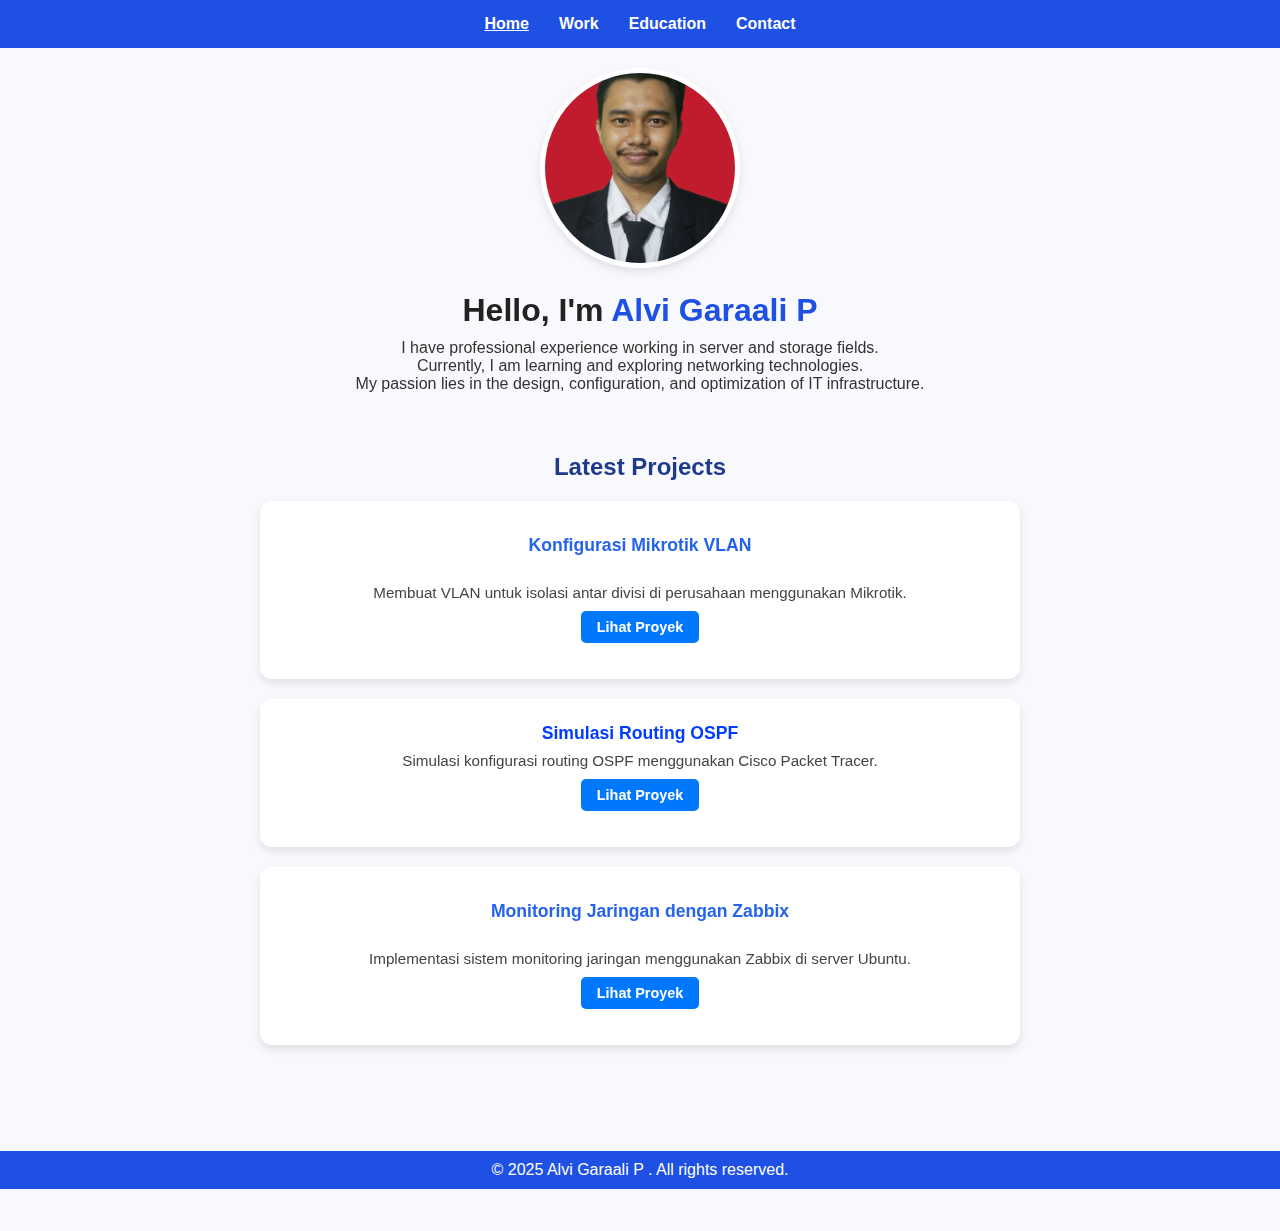
<file: index.html>
<!DOCTYPE html>
<html lang="en">
<head>
  <meta charset="UTF-8" />
  <meta name="viewport" content="width=device-width, initial-scale=1" />
  <title>Portfolio - Home</title>
  <link rel="stylesheet" href="style.css" />
  <link href="https://unpkg.com/aos@2.3.1/dist/aos.css" rel="stylesheet" />
</head>
<body>
  <header>
    <nav> <!-- index bar nav -->
      <ul class="nav-list">
        <li><a href="index.html" class="active">Home</a></li>
        <li><a href="work.html">Work</a></li>
        <li><a href="education.html">Education</a></li>
        <li><a href="contact.html">Contact</a></li>
      </ul>
    </nav>
  </header>

  <main class="container">
    <!-- Foto Profil -->
    <div class="profile-photo-container" data-aos="zoom-in">
      <img src="img/foto-profil.png" alt="Your Photo" class="profile-photo" />
    </div>

    <!-- Intro -->
    <section class="intro-text" data-aos="fade-up">
      <h1>Hello, I'm <span class="highlight">Alvi Garaali P</span></h1>
      <p>I have professional experience working in server and storage fields.</p>
      <p>Currently, I am learning and exploring networking technologies.</p>
      <p>My passion lies in the design, configuration, and optimization of IT infrastructure.</p>
    </section>

    <!-- Project Section -->
    <section class="projects-section" data-aos="fade-up">
    <!-- Project card h2 -->  
      <h2>Latest Projects</h2>
      <!-- Project card h3 -->
      <div class="project-card">
        <h3><a href="#">Konfigurasi Mikrotik VLAN</a></h3>
        <p>Membuat VLAN untuk isolasi antar divisi di perusahaan menggunakan Mikrotik.</p>
        <a href="detail.html?id=vlan" class="btn">Lihat Proyek</a>
      </div>
      <!-- Project card h4 -->
      <div class="project-card">
        <h3> Simulasi Routing OSPF </a></h3>
        <p>Simulasi konfigurasi routing OSPF menggunakan Cisco Packet Tracer.</p>
        <a href="detail.html?id=project.id" class="btn">Lihat Proyek</a>
      </div>
      <div class="project-card">
        <h3><a href="#">Monitoring Jaringan dengan Zabbix</a></h3>
        <p>Implementasi sistem monitoring jaringan menggunakan Zabbix di server Ubuntu.</p>
        <a href="detail.html?id=project.id" class="btn">Lihat Proyek</a>
      </div>
    </section>
    <!-- Contact Link -->
    <section class="contact-link" data-aos="fade-up">
      <h2>Contact Me</h2>
      <p>Silakan menuju halaman <a href="contact.html">Contact</a> untuk informasi lebih lanjut.</p>
    </section>
  </main>
  <footer>
    <p>© 2025 Alvi Garaali P . All rights reserved.</p>
  </footer>
  <script src="https://unpkg.com/aos@2.3.1/dist/aos.js"></script>
  <script>AOS.init();</script>
</body>
</html>
</file>
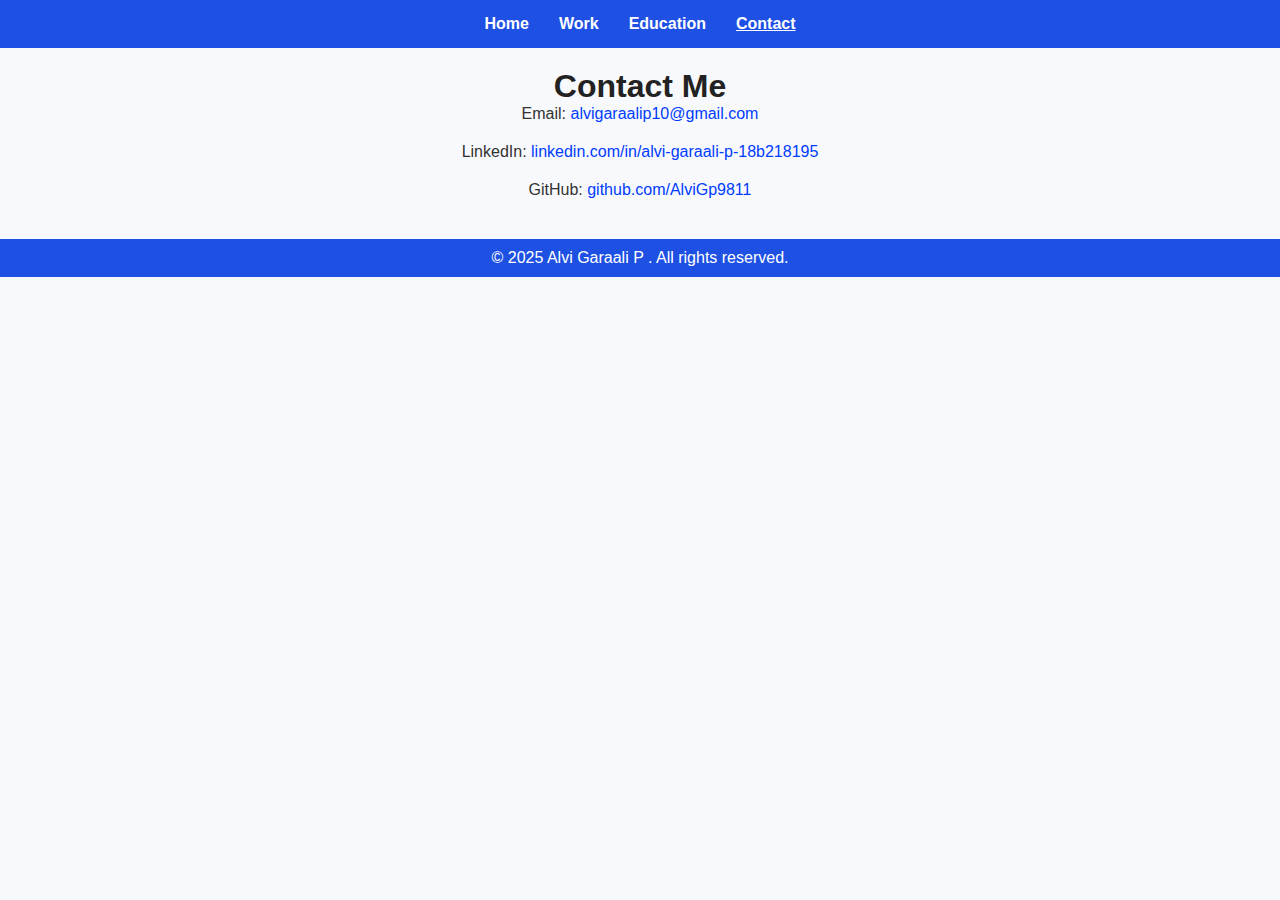
<file: contact.html>
<!DOCTYPE html>
<html lang="en">
<head>
  <meta charset="UTF-8" />
  <meta name="viewport" content="width=device-width, initial-scale=1" />
  <title>Portfolio - Contact</title>
  <link rel="stylesheet" href="style.css" />
</head>
<body>
  <header>
    <nav>
      <ul class="nav-list">
        <li><a href="index.html">Home</a></li>
        <li><a href="work.html">Work</a></li>
        <li><a href="education.html">Education</a></li>
        <li><a href="contact.html" class="active">Contact</a></li>
      </ul>
    </nav>
  </header>

  <main class="container">
    <h1>Contact Me</h1>
    <p>Email: <a href="alvigaraalip10@gmail.com" target="_blank">alvigaraalip10@gmail.com</a></p>
    <p>LinkedIn: <a href="https://linkedin.com/in/alvi-garaali-p-18b218195" target="_blank">linkedin.com/in/alvi-garaali-p-18b218195</a></p>
    <p>GitHub: <a href="https://github.com/AlviGp9811" target="_blank">github.com/AlviGp9811</a></p>
  </main>

  <footer>
    <p>© 2025 Alvi Garaali P . All rights reserved.</p>
  </footer>
</body>
</html>
</file>
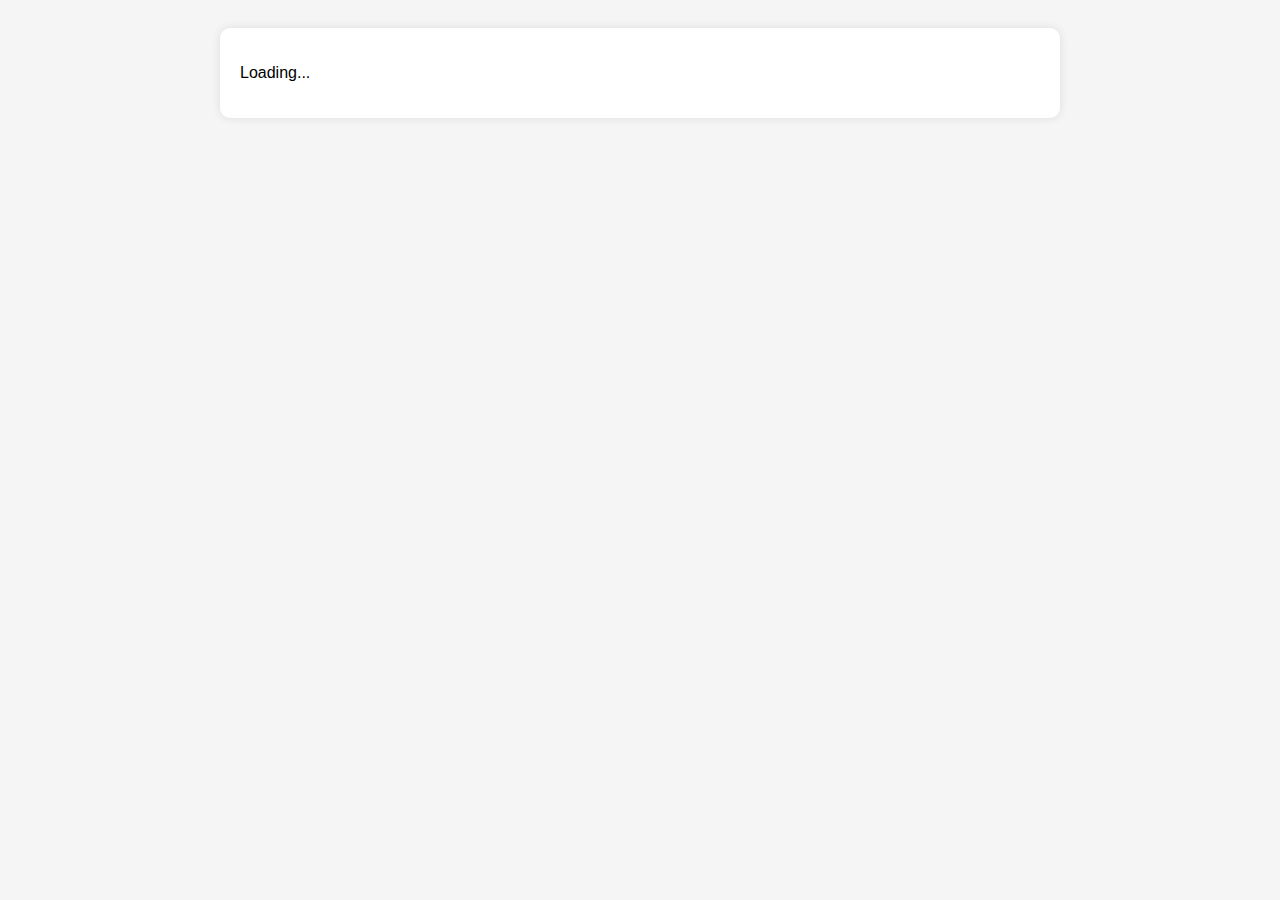
<file: detail.html>
<!DOCTYPE html>
<html lang="en">
<head>
  <meta charset="UTF-8" />
  <meta name="viewport" content="width=device-width, initial-scale=1.0"/>
  <title>Detail Proyek</title>
  <style>
    body { font-family: Arial, sans-serif; padding: 20px; background: #f5f5f5; }
    .container { max-width: 800px; margin: auto; background: white; padding: 20px; border-radius: 10px; box-shadow: 0 0 10px rgba(0,0,0,0.1); }
    .project-image { width: 100%; max-height: 400px; object-fit: cover; border-radius: 10px; margin-bottom: 20px; }
    .not-found { color: red; text-align: center; }
  </style>
</head>
<body>
  <div class="container" id="project-container">
    <p>Loading...</p>
  </div>

  <script>
    async function loadProject() {
      const params = new URLSearchParams(window.location.search);
      const projectId = params.get("id");

      const response = await fetch("projects-id.json");
      const projects = await response.json();

      const project = projects.find(p => p.id === projectId);
      const container = document.getElementById("project-container");

      if (!project) {
        container.innerHTML = "<p class='not-found'>Proyek tidak ditemukan.</p>";
        return;
      }

      container.innerHTML = `
        <h2>${project.title}</h2>
        <img src="${project.image}" class="project-image" alt="${project.title}" />
        <p>${project.description}</p>
      `;
    }

    loadProject();
    <script src="js/detail.js"></script>
  </script>
</body>
</html>
</file>
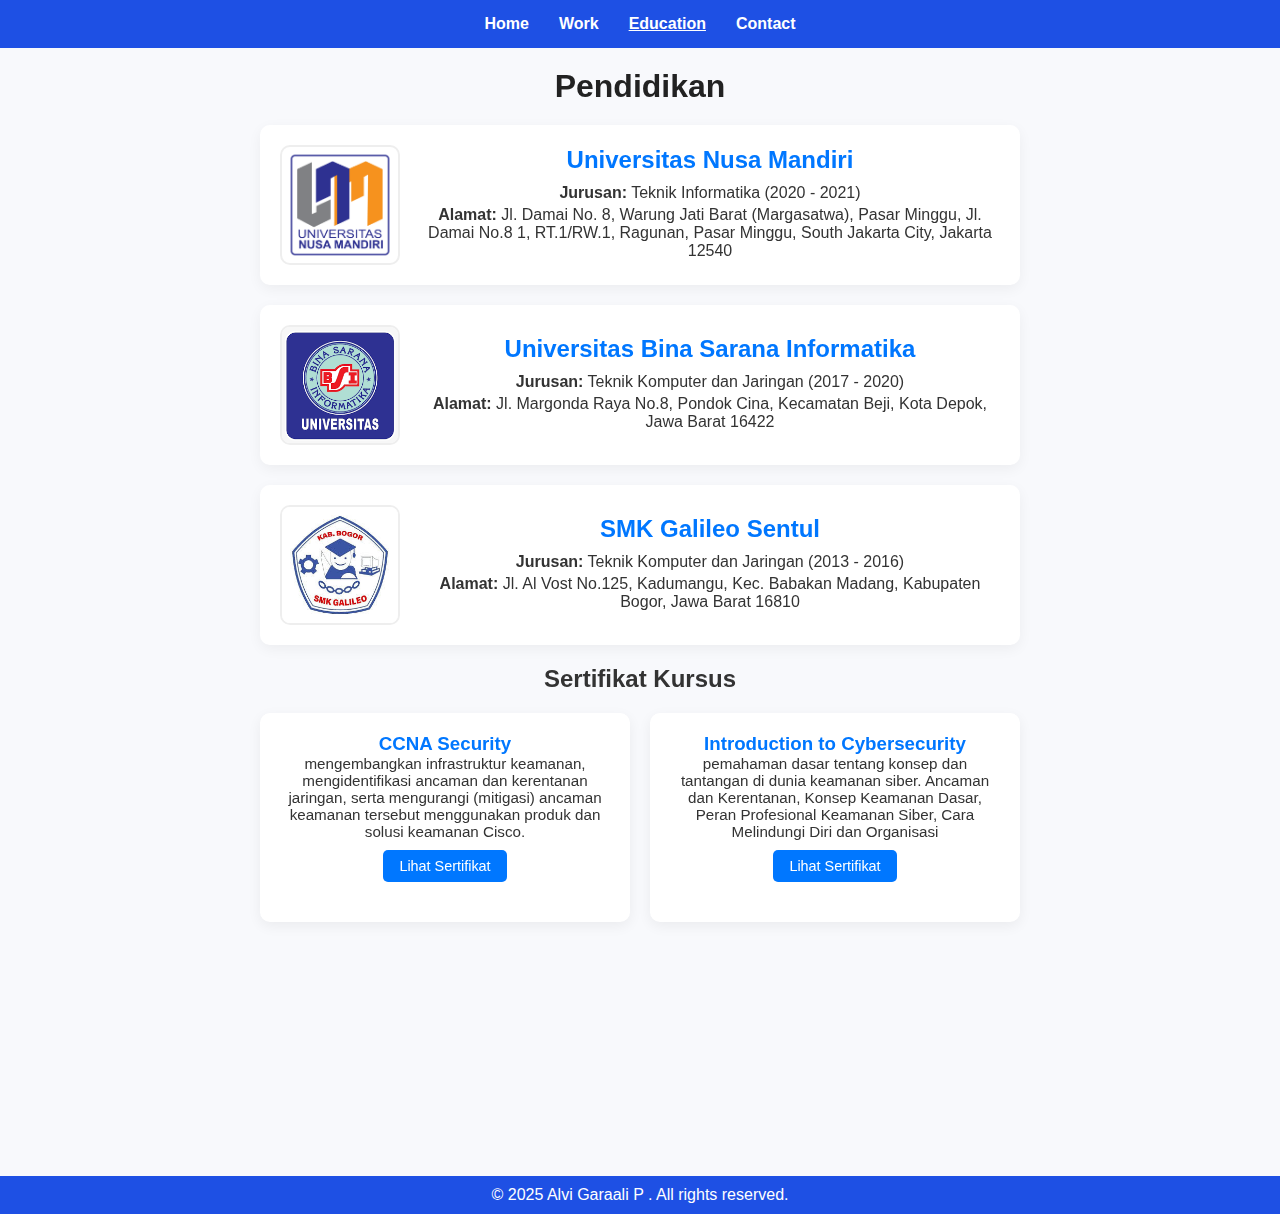
<file: education.html>
<!DOCTYPE html>
<html lang="en">
<head>
  <meta charset="UTF-8" />
  <meta name="viewport" content="width=device-width, initial-scale=1" />
  <title>Portfolio - Education</title>
  <link rel="stylesheet" href="style.css" />
  <link href="https://unpkg.com/aos@2.3.1/dist/aos.css" rel="stylesheet" />
</head>
<body>
  <header>
    <nav>
      <ul class="nav-list">
        <li><a href="index.html">Home</a></li>
        <li><a href="work.html">Work</a></li>
        <li><a href="education.html" class="active">Education</a></li>
        <li><a href="contact.html">Contact</a></li>
      </ul>
    </nav>
  </header>

  <main class="container">
    <h1 class="section-title" data-aos="fade-up">Pendidikan</h1>

    <!-- Universitas -->
    <div class="edu-card" data-aos="fade-right">
      <img src="img\universitas-nusa-mandiri.png" alt="Universitas Logo" class="edu-logo">
      <div class="edu-info">
        <h2>Universitas Nusa Mandiri</h2>
        <p><strong>Jurusan:</strong> Teknik Informatika (2020 - 2021)</p>
        <p><strong>Alamat:</strong> Jl. Damai No. 8, Warung Jati Barat (Margasatwa), Pasar Minggu, Jl. Damai No.8 1, RT.1/RW.1, 
          Ragunan, Pasar Minggu, South Jakarta City, Jakarta 12540</p>
      </div>
    </div>

     <!-- Universitas 2-->
    <div class="edu-card" data-aos="fade-right">
      <img src="img\universitas-bsi.png" alt="Universitas Logo" class="edu-logo">
      <div class="edu-info">
        <h2>Universitas Bina Sarana Informatika</h2>
        <p><strong>Jurusan:</strong> Teknik Komputer dan Jaringan (2017 - 2020)</p>
        <p><strong>Alamat:</strong> Jl. Margonda Raya No.8, Pondok Cina, Kecamatan Beji, Kota Depok, Jawa Barat 16422</p>
      </div>
    </div>

    <!-- SMK -->
    <div class="edu-card" data-aos="fade-left">
      <img src="img\galileo.jpg" alt="SMK Logo" class="edu-logo">
      <div class="edu-info">
        <h2>SMK Galileo Sentul</h2>
        <p><strong>Jurusan:</strong> Teknik Komputer dan Jaringan (2013 - 2016)</p>
        <p><strong>Alamat:</strong> Jl. Al Vost No.125, Kadumangu, Kec. Babakan Madang, Kabupaten Bogor, Jawa Barat 16810</p>
      </div>
    </div>

    <!-- Sertifikat Kursus -->
    <h2 class="section-title" data-aos="fade-up">Sertifikat Kursus</h2>
    <div class="certificate-grid">
      <div class="certificate-card" data-aos="zoom-in">
        <h3>CCNA Security</h3>
        <p>mengembangkan infrastruktur keamanan, mengidentifikasi ancaman dan kerentanan jaringan, 
          serta mengurangi (mitigasi) ancaman keamanan tersebut menggunakan produk dan solusi keamanan Cisco.</p>
        <a href="https://drive.google.com/file/d/1xWIeXiZ6RcWm2JB8HvYs2uTbjytjU5-e/view?usp=drive_link" target="_blank" class="btn">Lihat Sertifikat</a>
      </div>
      <!-- Sertifikat Kursus 2 -->
      <div class="certificate-card" data-aos="zoom-in">
        <h3>Introduction to Cybersecurity</h3>
        <p>pemahaman dasar tentang konsep dan tantangan di dunia keamanan siber. Ancaman dan Kerentanan, Konsep Keamanan Dasar, 
          Peran Profesional Keamanan Siber, Cara Melindungi Diri dan Organisasi</p>
        <a href="https://drive.google.com/file/d/1yehBgAagwLoGh7l3LdDbkqkcELAdowy4/view?usp=drive_link" target="_blank" class="btn">Lihat Sertifikat</a>
        </div>
        <!-- Sertifikat Kursus 3 -->
        <div class="certificate-card" data-aos="zoom-in">
        <h3>CCNA R&S : Routing & Switching Essentials</h3>
        <p>dasar-dasar routing dinamis, Teknologi Switching Tingkat Lanjut, Konsep Routing, 
          Layanan IP, Keamanan LAN dan Troubleshooting.</p>
        <a href="https://drive.google.com/file/d/1ECF0PeV-FvZWEJ4gaY300561mqDtDKCi/view?usp=drive_link" target="_blank" class="btn">Lihat Sertifikat</a>
        </div>
        <!-- Sertifikat Kursus 4 -->
      <div class="certificate-card" data-aos="zoom-in">
    <h3>CCNA Routing and Switching: Introduction to Networks</h3>
    <p>materi dasar dari "Introduction to Networks", Konsep Jaringan, Perangkat dan Konfigurasi Dasar, 
      Pengalamatan dan Protokol, Keamanan Dasar</p>
    <a href="https://drive.google.com/file/d/1U3IaB-e-S38HLDn7Z9H_6xiE0y9Qcwt6/view?usp=drive_link" target="_blank" class="btn">Lihat Sertifikat</a>
  </div>
    </div>

  </main>

  <footer>
    <p>© 2025 Alvi Garaali P . All rights reserved.</p>
  </footer>

  <script src="https://unpkg.com/aos@2.3.1/dist/aos.js"></script>
  <script>AOS.init();</script>
</body>
</html>
</file>
<file: style.css>
/* Halaman utama */

  * {
      margin: 0;
      padding: 0;
      box-sizing: border-box;
      font-family: 'Inter', sans-serif;
    }
/* style body Halaman utama */
    body {
  font-family: 'Segoe UI', sans-serif;
  background-color: #f8f9fc;
  margin: 0;
  color: #333;
}
/* style header Halaman utama */
header {
  background-color: #1e50e4;
  padding: 15px 0;
}
/* style nav Halaman utama */
.nav-list {
  list-style: none;
  display: flex;
  justify-content: center;
  gap: 30px;
  margin: 0;
  padding: 0;
}
/* style nav Halaman utama */
.nav-list li a {
  color: white;
  text-decoration: none;
  font-weight: bold;
}
/* style nav Halaman utama */
.nav-list li a.active,
.nav-list li a:hover {
  text-decoration: underline;
}
/* style container foto Halaman utama */
.container {
  max-width: 900px;
  margin: auto;
  padding: 40px 20px;
  text-align: center;
}

/* Foto profil */
.profile-photo {
  width: 200px;
  height: 200px;
  object-fit: cover;
  border-radius: 50%;
  border: 5px solid #ffffff;
  box-shadow: 0 0 20px rgba(0, 123, 255, 0.4);
  transition: transform 0.6s ease, box-shadow 0.6s ease;
}

/* Hover effect: mengangkat dan glowing */
.profile-photo:hover {
  transform: scale(1.05) rotate(1deg);
  box-shadow: 0 0 25px rgba(0, 123, 255, 0.7);
}

/* Tambahan glow animasi lingkaran di belakang foto */
.profile-photo-container::before {
  content: '';
  position: absolute;
  width: 260px;
  height: 260px;
  border-radius: 50%;
  animation: pulse-glow 2s infinite ease-in-out;
  z-index: -1;
}

/* Keyframe animasi glow */
@keyframes pulse-glow {
  0% {
    transform: scale(1);
    opacity: 0.6;
  }
  50% {
    transform: scale(1.1);
    opacity: 1;
  }
  100% {
    transform: scale(1);
    opacity: 0.6;
  }
}


   @media (max-width: 600px) {
      .profile-section {
        flex-direction: column;
        align-items: center;
        text-align: center;
      }
    }

    @keyframes fadeIn {
      0% {
        opacity: 0;
        transform: translateY(30px);
      }
      100% {
        opacity: 1;
        transform: translateY(0);
      }
    }

    .profile-photo {
      width: 200px;
      height: 200px;
      border-radius: 100px;
      object-fit: cover;
      box-shadow: 0 4px 8px rgba(0,0,0,0.1);
      animation: popIn 1.2s ease;
    }

    @keyframes popIn {
      0% {
        transform: scale(0.8);
        opacity: 0;
      }
      100% {
        transform: scale(1);
        opacity: 1;
      }
    }
/* intro text Halaman utama (hello) */
    .intro-text h1 {
  margin-top: 20px;
  font-size: 32px;
}
/* highlight text warna Halaman utama (hello) */
.highlight {
  color: #1e50e4;
}
/* intro text di bawahnya Halaman utama (hello) */
    .intro-text h1 {
      font-size: 2rem;
      color: #1e3a8a;
      margin-bottom: 10px;
    }
/* project section untuk text Halaman utama  */
    .projects-section, .form-section {
      margin-top: 60px;
      animation: fadeInUp 1.2s ease;
      text-align: center;
    }

    @keyframes fadeInUp {
      0% {
        transform: translateY(40px);
        opacity: 0;
      }
      100% {
        transform: translateY(0);
        opacity: 1;
      }
    }
 /*project section h2 untuk text Halaman utama (latest project)  */
    .projects-section h2, .form-section h2 {
      font-size: 1.5rem;
      color: #1e3a8a;
      margin-bottom: 20px;
    }
/*project section style untuk text Halaman utama  */
    .project-grid {
  display: grid;
  grid-template-columns: repeat(auto-fit, minmax(280px, 1fr));
  gap: 20px;
  margin-top: 30px;
}

.container {
  max-width: 800px;
  margin: auto;
  padding: 20px;
  font-family: sans-serif;
}

.container a {
  display: inline-block;
  margin-bottom: 20px;
  text-decoration: none;
  color: #003cff;
}

.container h1 {
  font-size: 2rem;
  color: #222;
}

/*project section style untuk text Halaman utama  */
.project-card {
  background: #ffffff;
  border-radius: 10px;
  box-shadow: 0 6px 16px rgba(0, 0, 0, 0.08);
  padding: 20px;
  transition: transform 0.3s ease;
}
/*project section style untuk text Halaman utama  */
.project-card:hover {
  transform: translateY(-5px);
}

/*project section h3 style untuk text Halaman utama  */
.project-card h3 {
  margin-top: 0;
  color: #0077ff;
}

/*project section h3 style untuk text Halaman utama (simulasi konfigurasi)  */
.project-card p {
  font-size: 0.95rem;
  color: #333;
}

/*project section h3 style untuk text Halaman utama  */
.project-card .btn {
  display: inline-block;
  margin-top: 10px;
  padding: 8px 16px;
  background-color: #0077ff;
  color: white;
  text-decoration: none;
  border-radius: 5px;
  font-size: 0.9rem;
  transition: background-color 0.3s;
}
/*project section h3 style untuk text Halaman utama  */
.project-card .btn:hover {
  background-color: #005fcc;
}
/*project section h3 style untuk text Halaman utama  */
    .project-card {
      background-color: white;
      border-radius: 12px;
      padding: 20px;
      box-shadow: 0 4px 8px rgba(0,0,0,0.05);
      margin-bottom: 20px;
      transition: transform 0.3s ease, box-shadow 0.3s ease;
    }
/*project section h3 style untuk text Halaman utama  */
    .project-card:hover {
      transform: translateY(-5px);
      box-shadow: 0 8px 16px rgba(0,0,0,0.1);
    }
/*project section h3 style untuk text Halaman utama  */
    .project-card h3 {
      margin-bottom: 10px;
    }
/*project section h3 style untuk text Halaman utama (lihat proyek)  */
    .project-card a {
      display: inline-block;
      margin-top: 10px;
      color: #2563eb;
      text-decoration: none;
      font-weight: 600;
    }
/*project section h3 style untuk text Halaman utama (lihat proyek)  */
    .project-card a:hover {
      text-decoration: underline;
    }
/* untuk style project dalam bentuk(work.html)  */
    .project-gallery {
  display: grid;
  grid-template-columns: repeat(auto-fit, minmax(300px, 1fr));
  gap: 24px;
  margin-top: 2rem;
}

.project-card {
  background: #fff;
  border-radius: 12px;
  padding: 16px;
  box-shadow: 0 4px 8px rgba(0,0,0,0.1);
  text-align: center;
}

.project-card img {
  width: 100%;
  height: auto;
  border-radius: 8px;
  margin-bottom: 12px;
}

.project-card h3 {
  color: #003cff;
  font-size: 1.1rem;
  margin: 0.5rem 0;
}

.project-card p {
  font-size: 0.95rem;
  color: #444;
}

/* untuk style project dalam bentuk(work.html)  */
.project-content {
  padding: 15px;
}

/*certificate untuk style bentuk(work.html)  */
    .certificate-grid {
  display: grid;
  grid-template-columns: repeat(auto-fit, minmax(280px, 1fr));
  gap: 20px;
  margin-top: 20px;
}
/*certificate untuk style bentuk(work.html)  */
.certificate-card {
  background: #ffffff;
  border-radius: 10px;
  box-shadow: 0 4px 14px rgba(0, 0, 0, 0.06);
  padding: 20px;
  transition: transform 0.3s ease;
}
/*certificate untuk style bentuk(work.html)  */
.certificate-card:hover {
  transform: translateY(-5px);
}
/*certificate untuk style bentuk dan warna dih3 yang ada dihalaman kedua(work.html)  */
.certificate-card h3 {
  margin-top: 0;
  color: #0077ff;
}
/*certificate untuk style bentuk dan warna di text (dasar) yang ada dihalaman kedua(work.html)  */
.certificate-card p {
  font-size: 0.95rem;
  color: #333;
}
/*certificate untuk style bentuk(work.html)  */
.certificate-card .btn {
  display: inline-block;
  margin-top: 10px;
  padding: 8px 16px;
  background-color: #0077ff;
  color: white;
  text-decoration: none;
  border-radius: 5px;
  font-size: 0.9rem;
  transition: background-color 0.3s;
}
/*certificate untuk style bentuk(work.html)  */
.certificate-card .btn:hover {
  background-color: #005fcc;
}
/*education bentuk style yang di pakai (education.html)  */
.edu-card {
  display: flex;
  align-items: center;
  background-color: #fff;
  margin: 20px 0;
  padding: 20px;
  border-radius: 10px;
  box-shadow: 0 4px 14px rgba(0, 0, 0, 0.05);
  gap: 20px;
  flex-wrap: wrap;
}
/*education bentuk style untuk logo yang di pakai (education.html)  */
.edu-logo {
  width: 120px;
  height: 120px;
  object-fit: contain;
  border-radius: 10px;
  border: 2px solid #eee;
}
/*education bentuk style untuk info yang di pakai (education.html)  */
.edu-info {
  flex: 1;
}
/*education bentuk style di(universitas) untuk info yang di pakai (education.html)  */
.edu-info h2 {
  margin: 0 0 10px;
  color: #0077ff;
}
/*education bentuk style untuk info yang di pakai (education.html)  */
.edu-info p {
  margin: 4px 0;
}
/*contact bentuk style (contact.html)  */
.contact-link {
  margin-top: 10px;
}
/*footer bentuk style  */    
   footer {
  text-align: center;
  padding: 10px;
  background-color: #1e50e4;
  color: white;
}
</file>
